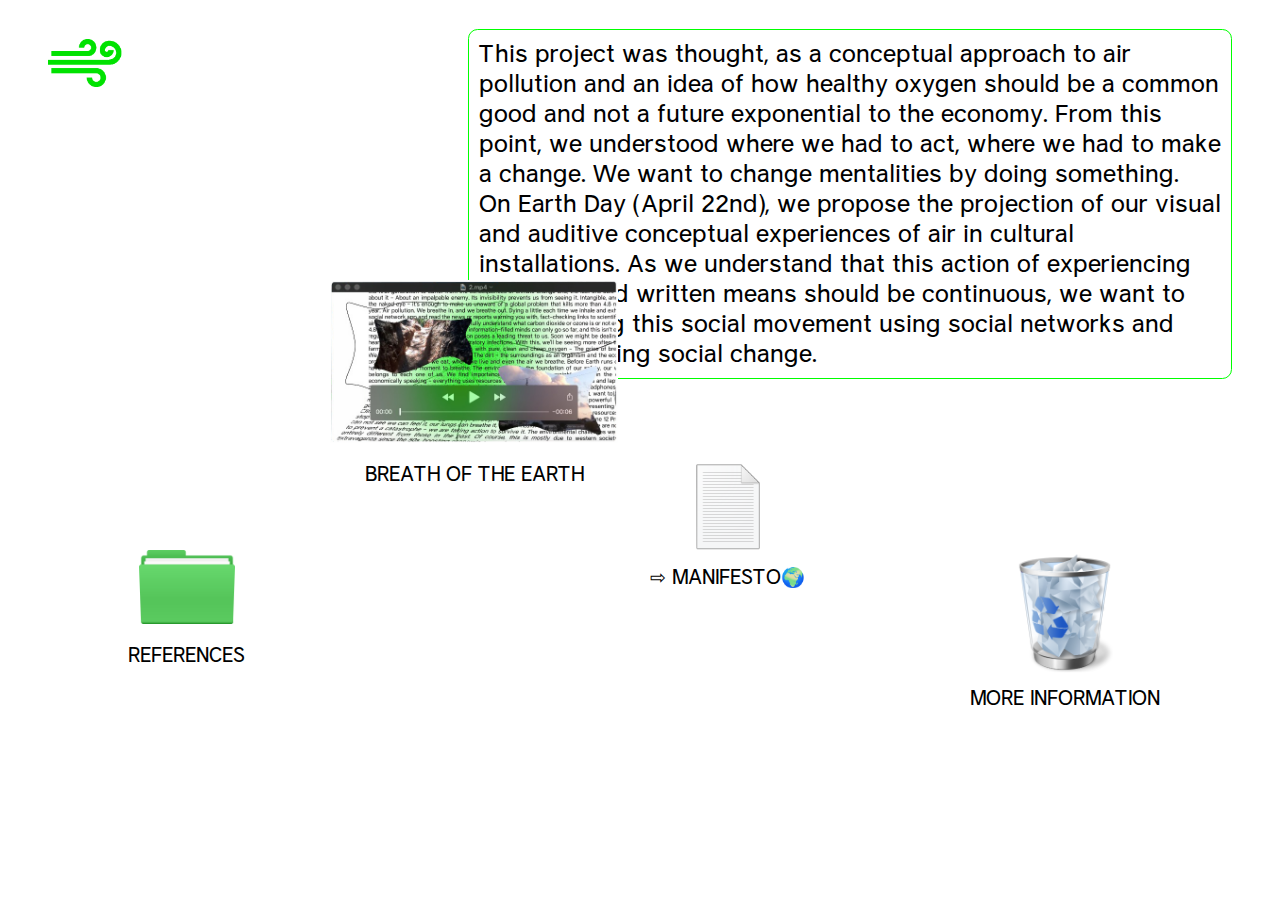
<file: index.html>
<!DOCTYPE html>
<html lang="en">

<head>
    <meta charset="UTF-8">
    <meta name="viewport" content="width=device-width, initial-scale=1.0">
    <link rel="stylesheet" href="css/style.css" type="text/css">
    <link rel="stylesheet" href="css/grids.css">
    <link rel="apple-touch-icon" sizes="180x180" href="apple-touch-icon.png">
    <link rel="icon" type="image/png" sizes="32x32" href="favicon-32x32.png">
    <link rel="icon" type="image/png" sizes="16x16" href="favicon-16x16.png">
    <link rel="manifest" href="site.webmanifest">
    <meta name="msapplication-TileColor" content="#da532c">
    <meta name="theme-color" content="#ffffff">
    <title>BREATH OF THE EARTH</title>
</head>

<body>
    <header class="container menu-tablet-pro">
        <div class="col-md-4 col-sm-12 col-xs-12">
            <div id="drag-object-air">
                <div class="selected-object-air">
                    <img class="air-icon" src="img/wind.png" alt="wind icon">
                </div>
            </div>
        </div>

        <div class="index-text col-md-8 col-sm-12 col-xs-12">
            This project was thought, as a conceptual approach to air pollution and an idea of how healthy oxygen should
            be a common good and not a future exponential to the economy. From this point, we understood where we had to
            act, where we had to make a change. We want to change mentalities by doing something. <br>
            On Earth Day (April 22nd), we propose the projection of our visual and auditive conceptual experiences of
            air in cultural installations. As we understand that this action of experiencing by visual and written means
            should be continuous, we want to keep feeding this social movement using social networks and design to bring
            social change.
        </div>
    </header>
    <main class="container menu">
        <div id="drag-object" class="col-sm-6 col-xs-12">
            <div class="selected-object"><img class="notepad" src="img/txt-file-icon-1184.png"
                    alt="paper icon for written call to action">
                <li>
                    <ul><a href="manifesto.html">⇨ MANIFESTO🌍</a></ul>
                </li>
            </div>
        </div>

        <div id="drag-object-2" class="col-sm-6 col-xs-12">
            <div class="selected-object"><img class="material" src="img/material.jpg"
                    alt="animation screenshot from video player"></div>
            <li>
                <ul><a href="oxygen.html">BREATH OF THE EARTH</a></ul>
            </li>
        </div>

        <div id="drag-object-3" class="col-sm-6 col-xs-12">
            <div class="selected-object"><img class="references" src="img/directory-icon-png-12409.png"
                    alt="references icon folder"></div>
            <li>
                <ul><a href="references/WHY-AIR-REFERENCES.pdf">REFERENCES</a></ul>
            </li>
        </div>

        <div id="drag-object-4" class="col-sm-6 col-xs-12">
            <div class="selected-object"><img class="social" src="img/instagram-icon-957.png" alt="instagram icon">
                <li>
                    <ul><a href="information.html">MORE INFORMATION</a></ul>
                </li>
            </div>
        </div>
    </main>
    <script src="js/script.js"></script>
</body>

</html>
</file>
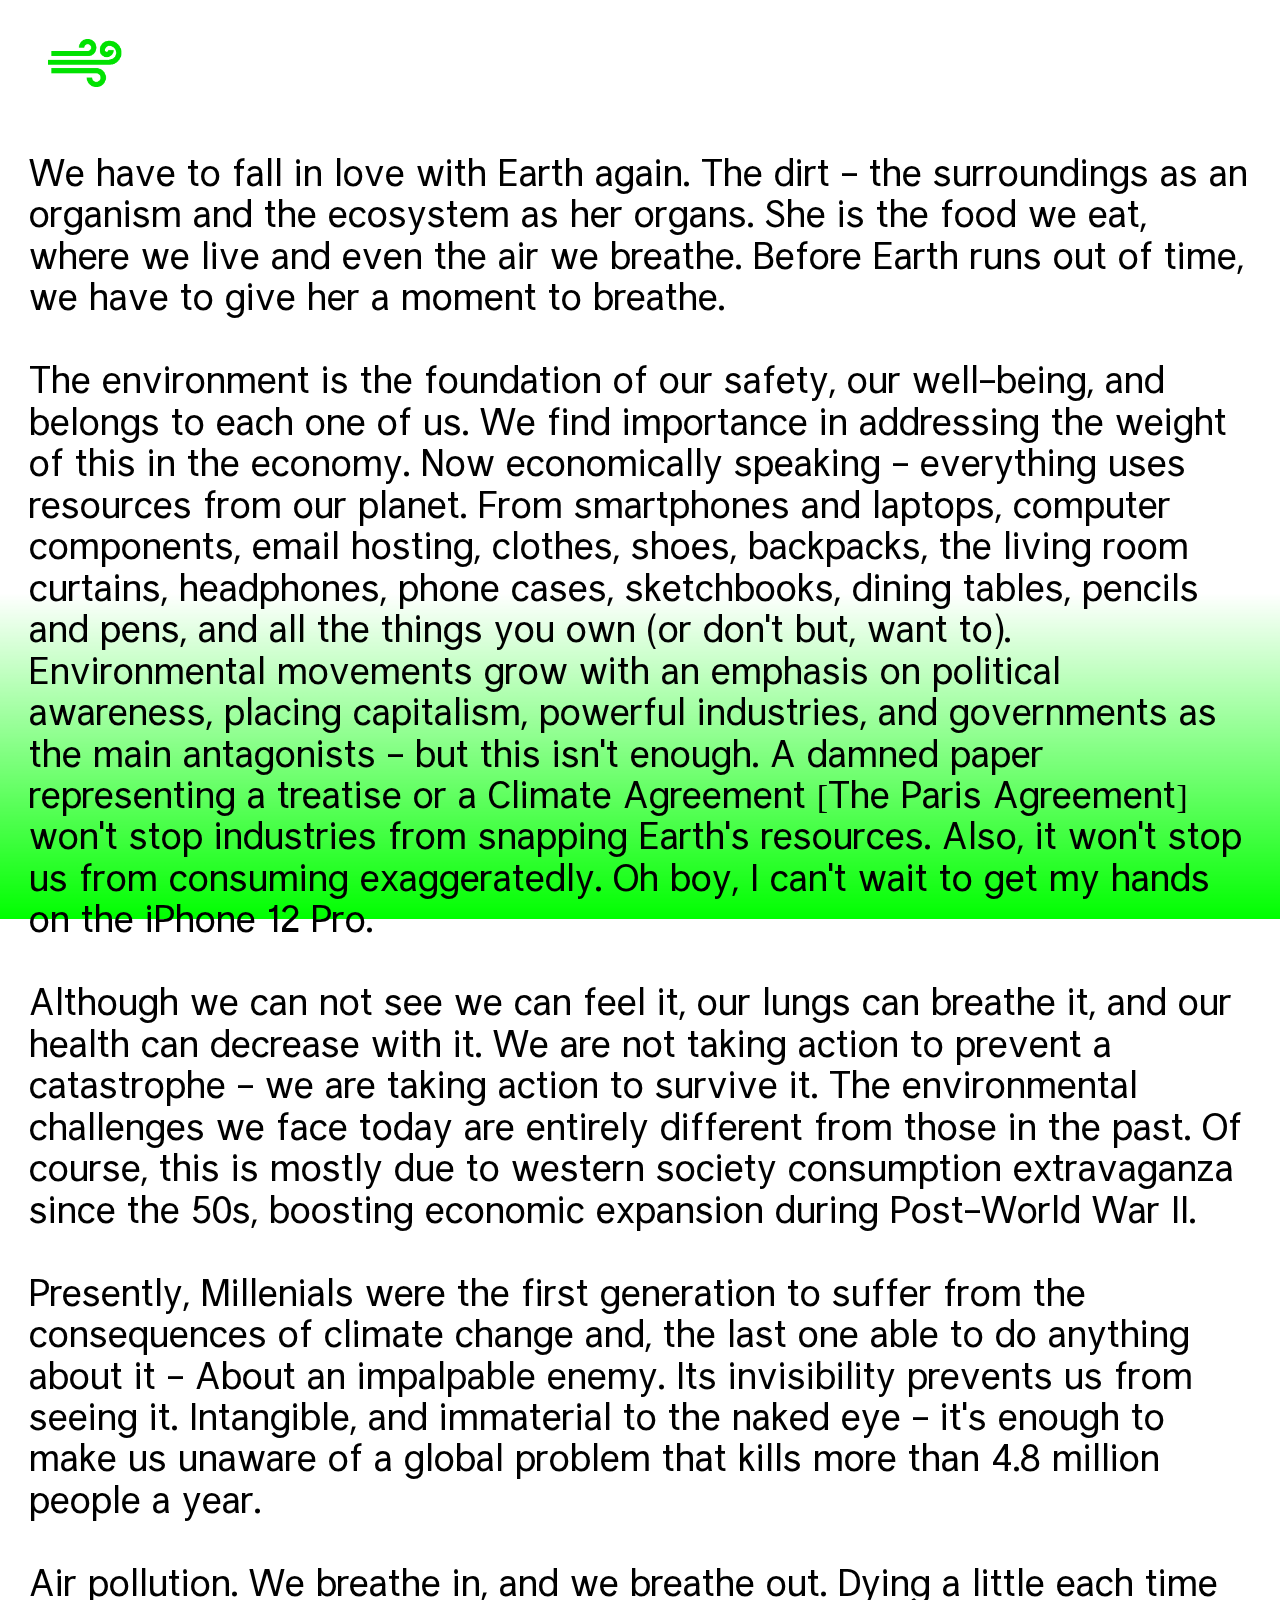
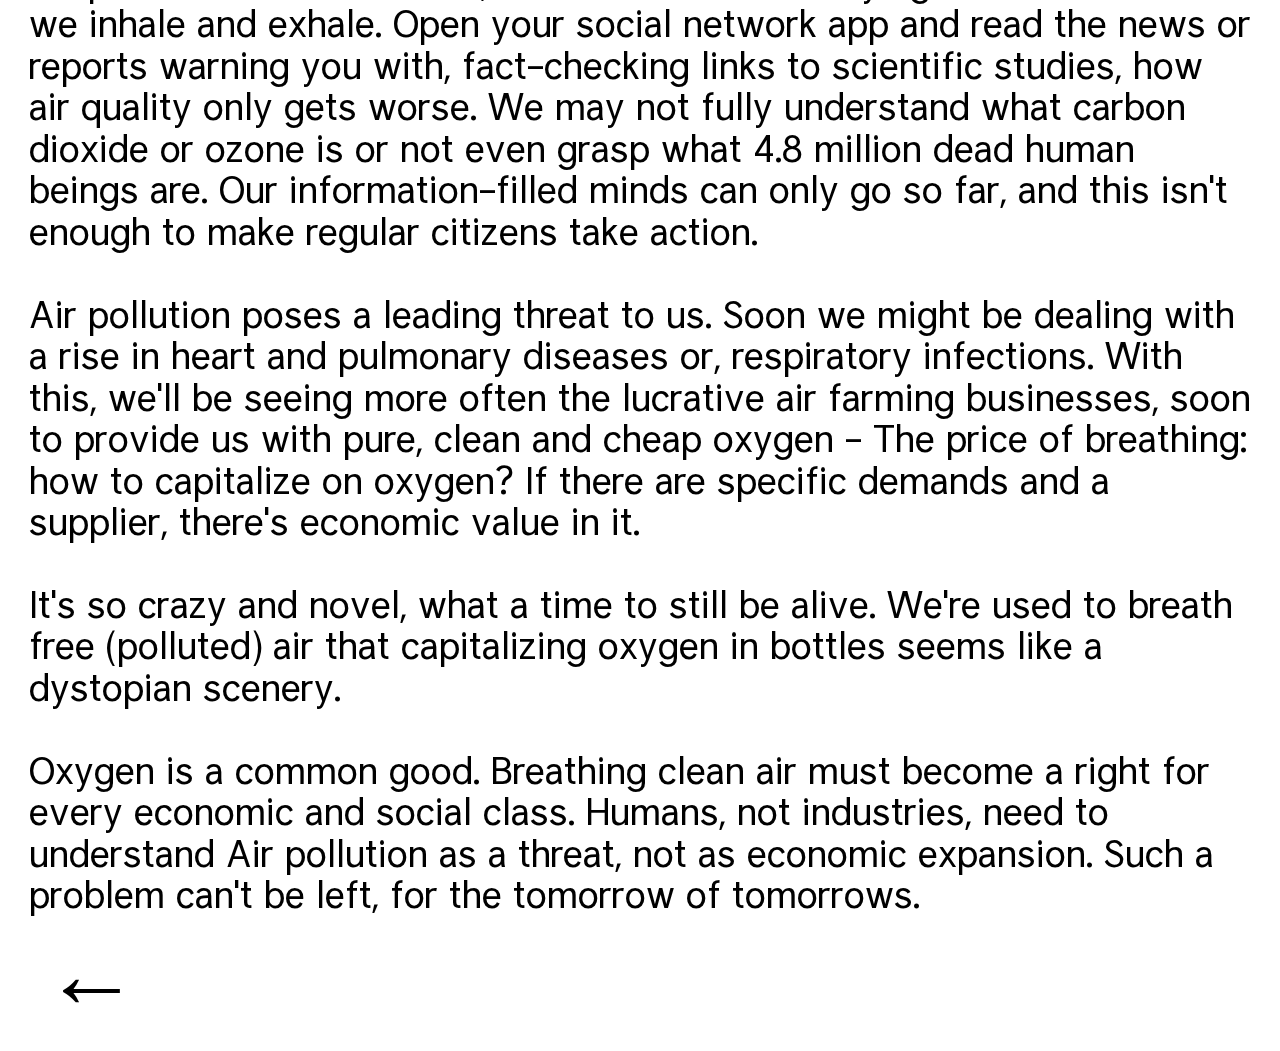
<file: calltoaction.html>
<!DOCTYPE html>
<html lang="en">
<head>
    <meta charset="UTF-8">
    <meta name="viewport" content="width=device-width, initial-scale=1.0">
    <link rel="stylesheet" href="css/style.css" type="text/css">
    <link rel="stylesheet" href="css/grids.css">
    <link rel="apple-touch-icon" sizes="180x180" href="apple-touch-icon.png">
    <link rel="icon" type="image/png" sizes="32x32" href="favicon-32x32.png">
    <link rel="icon" type="image/png" sizes="16x16" href="favicon-16x16.png">
    <link rel="manifest" href="site.webmanifest">
    <meta name="msapplication-TileColor" content="#da532c">
    <meta name="theme-color" content="#ffffff">
    <title>CALL TO ACTION</title>
</head>
<body>
    <header class="container">
        <div class=" col-md-4 col-sm-12 col-xs-12">
            <div id="drag-object-air-calltoaction">
                <div class="selected-object-air">
                    <a href="index.html"><img class="air-icon" src="img/wind.png" alt="wind icon"></a>
                </div>
            </div>
        </div>    
    </header>
    <div class="container">
            <div class="manifesto col-md-12 col-sm-12 col-xs-12">
                We have to fall in love with Earth again. The dirt - the surroundings as an organism and the ecosystem as her organs. She is the food we eat, where we live and even the air we breathe. Before Earth runs out of time, we have to give her a moment to breathe. <br>
                <br>
                The environment is the foundation of our safety, our well-being, and belongs to each one of us. We find importance in addressing the weight of this in the economy. Now economically speaking - everything uses resources from our planet. From smartphones and laptops, computer components, email hosting, clothes, shoes, backpacks, the living room curtains, headphones, phone cases, sketchbooks, dining tables, pencils and pens, and all the things you own (or don't but, want to). 
                Environmental movements grow with an emphasis on political awareness, placing capitalism, powerful industries, and governments as the main antagonists - but this isn't enough. A damned paper representing a treatise or a Climate Agreement [The Paris Agreement] won't stop industries from snapping Earth's resources. Also, it won't stop us from consuming exaggeratedly. Oh boy, I can't wait to get my hands on the iPhone 12 Pro. <br>
                <br>
                Although we can not see we can feel it, our lungs can breathe it, and our health can decrease with it. We are not taking action to prevent a catastrophe - we are taking action to survive it. The environmental challenges we face today are entirely different from those in the past. Of course, this is mostly due to western society consumption extravaganza since the 50s, boosting economic expansion during Post-World War II. <br>
                <br>
                Presently, Millenials were the first generation to suffer from the consequences of climate change and, the last one able to do anything about it - About an impalpable enemy. 
                Its invisibility prevents us from seeing it. Intangible, and immaterial to the naked eye - it's enough to make us unaware of a global problem that kills more than 4.8 million people a year. <br>
                <br>
                Air pollution. We breathe in, and we breathe out. Dying a little each time we inhale and exhale. Open your social network app and read the news or reports warning you with, fact-checking links to scientific studies, how air quality only gets worse. We may not fully understand what carbon dioxide or ozone is or not even grasp what 4.8 million dead human beings are. Our information-filled minds can only go so far, and this isn't enough to make regular citizens take action. <br>
                <br>
                Air pollution poses a leading threat to us. Soon we might be dealing with a rise in heart and pulmonary diseases or, respiratory infections. With this, we'll be seeing more often the lucrative air farming businesses, soon to provide us with pure, clean and cheap oxygen - The price of breathing: how to capitalize on oxygen? If there are specific demands and a supplier, there's economic value in it. <br>
                <br>
                It's so crazy and novel, what a time to still be alive. We're used to breath free (polluted) air that capitalizing oxygen in bottles seems like a dystopian scenery. <br>
                <br>
                Oxygen is a common good. Breathing clean air must become a right for every economic and social class. Humans, not industries, need to understand Air pollution as a threat, not as economic expansion. Such a problem can't be left, for the tomorrow of tomorrows.
            </div>
        <div class="gradient-green"></div>
    </div>
</body>
<a href="index.html"><span class="back">&larr;</span></a>
</html>
</file>
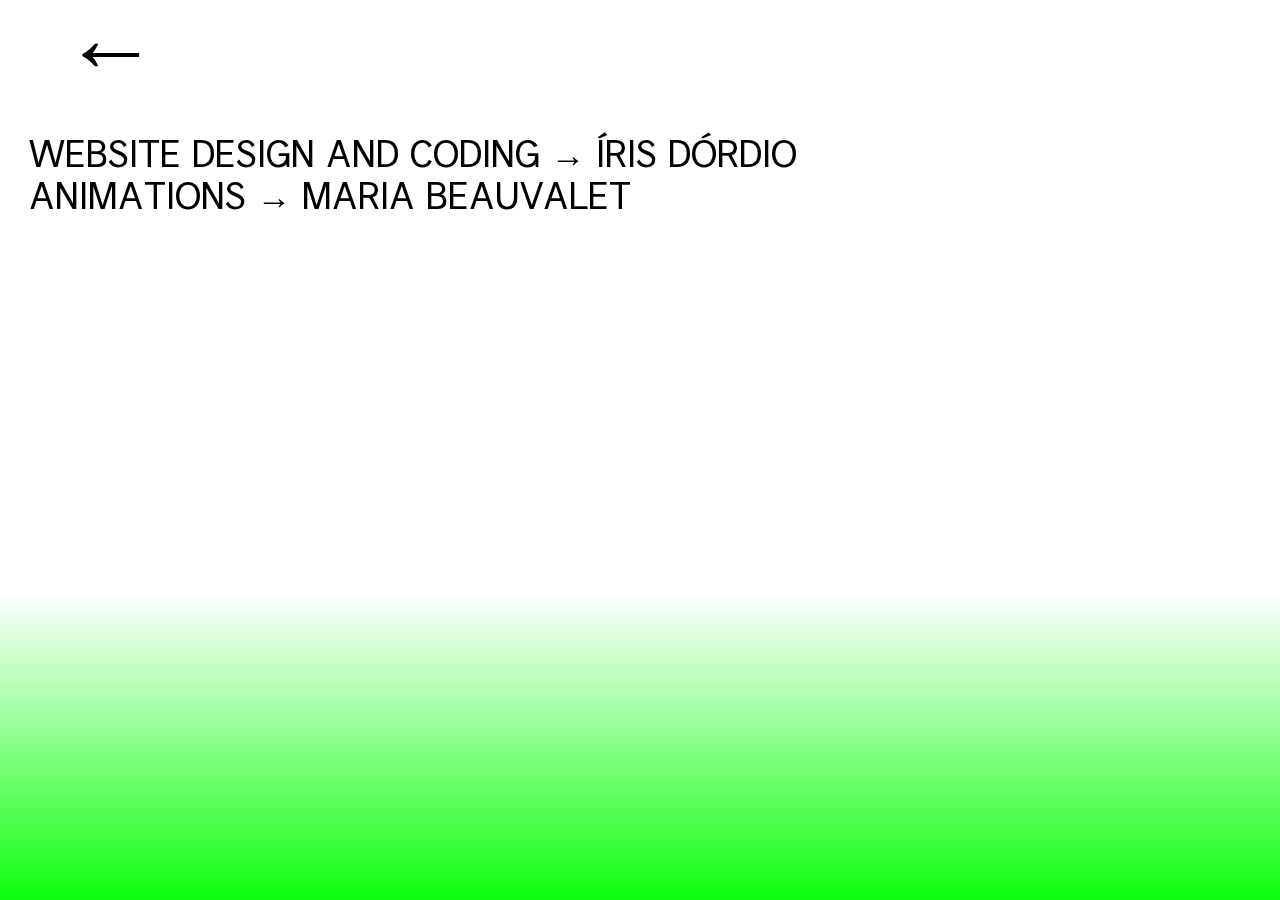
<file: information.html>
<!DOCTYPE html>
<html lang="en">

<head>
    <meta charset="UTF-8">
    <meta name="viewport" content="width=device-width, initial-scale=1.0">
    <link rel="stylesheet" href="css/style.css" type="text/css">
    <link rel="stylesheet" href="css/grids.css">
    <link rel="apple-touch-icon" sizes="180x180" href="apple-touch-icon.png">
    <link rel="icon" type="image/png" sizes="32x32" href="favicon-32x32.png">
    <link rel="icon" type="image/png" sizes="16x16" href="favicon-16x16.png">
    <link rel="manifest" href="site.webmanifest">
    <meta name="msapplication-TileColor" content="#da532c">
    <meta name="theme-color" content="#ffffff">
    <title>MANIFESTO</title>
</head>

<body>
    <header class="container">
        <a href="index.html">
            <div class="back">←</div>
        </a>
    </header>
    <div class="container">
        <div class="manifesto col-md-12 col-sm-12 col-xs-12">
            <div>
                WEBSITE DESIGN AND CODING → <a href="https://irisdordio.github.io/portfolio/" class="linkcolor">ÍRIS
                    DÓRDIO</a> <br>
                ANIMATIONS → <a href="http://dcm.etic.pt/2020/maria-beauvalet/index.html" class="linkcolor">MARIA
                    BEAUVALET</a>
            </div>
        </div>
        <div class="gradient-green"></div>
</body>

</html>
</file>
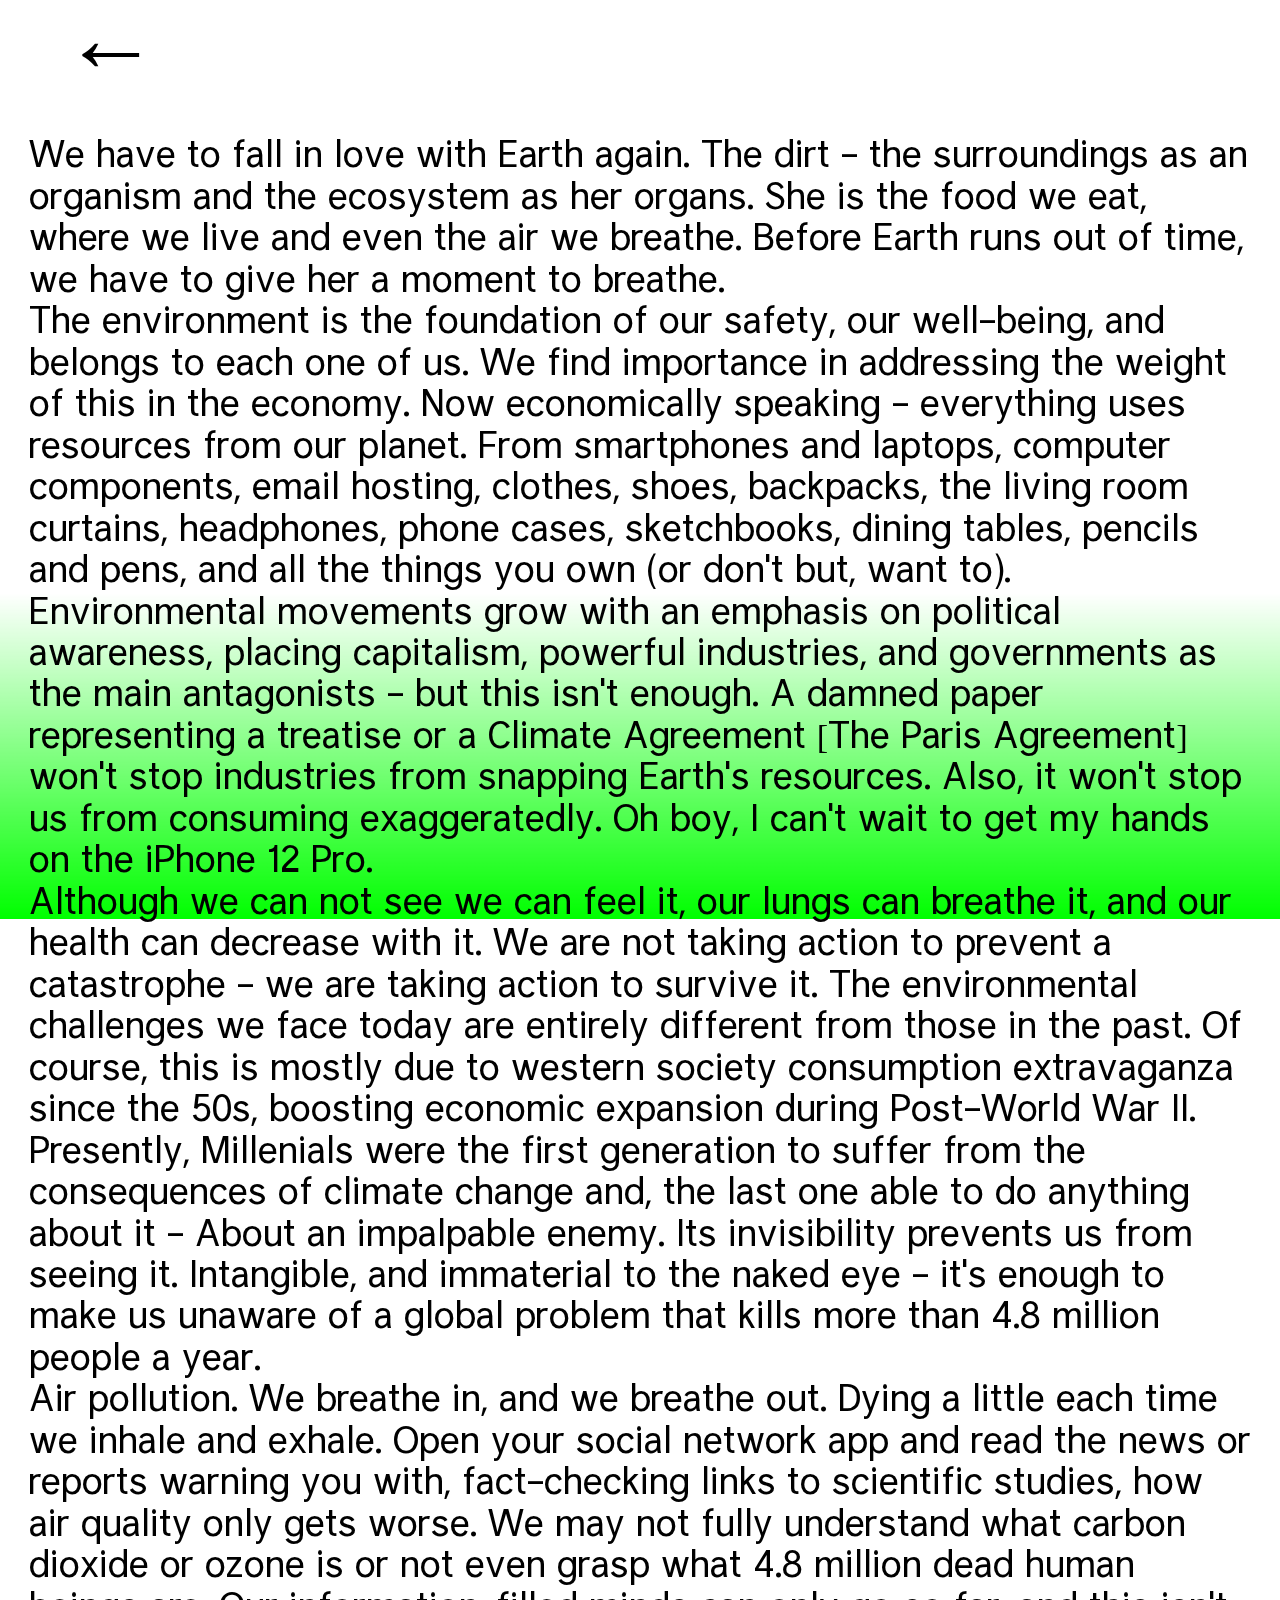
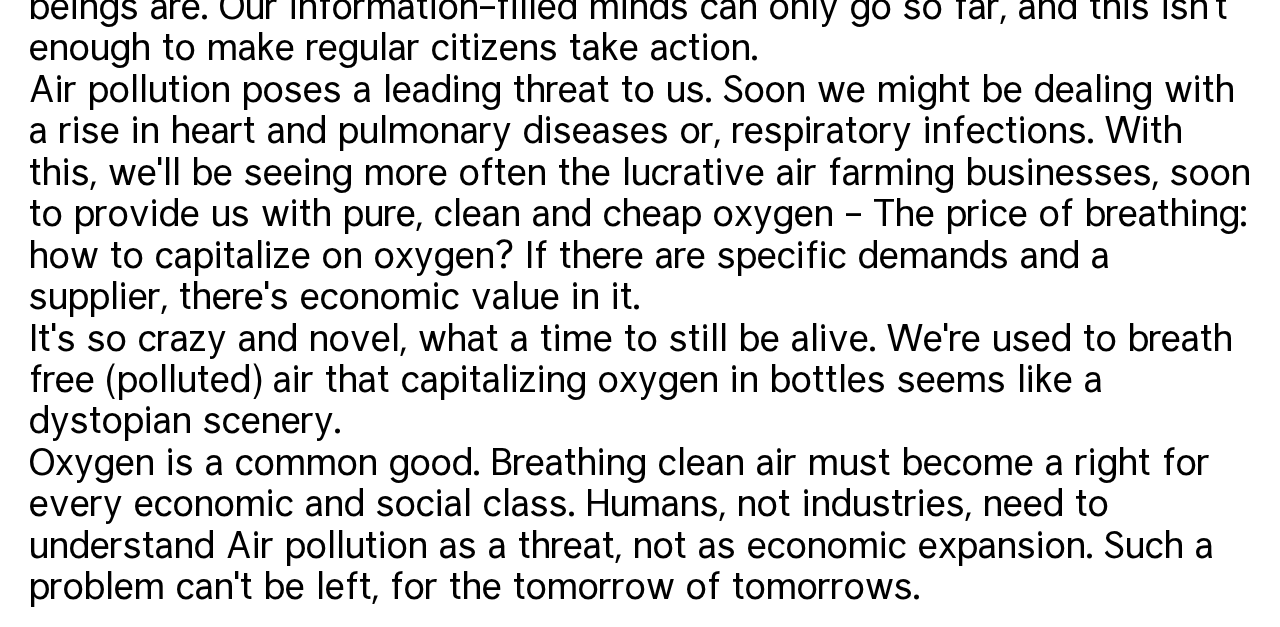
<file: manifesto.html>
<!DOCTYPE html>
<html lang="en">

<head>
    <meta charset="UTF-8">
    <meta name="viewport" content="width=device-width, initial-scale=1.0">
    <link rel="stylesheet" href="css/style.css" type="text/css">
    <link rel="stylesheet" href="css/grids.css">
    <link rel="apple-touch-icon" sizes="180x180" href="apple-touch-icon.png">
    <link rel="icon" type="image/png" sizes="32x32" href="favicon-32x32.png">
    <link rel="icon" type="image/png" sizes="16x16" href="favicon-16x16.png">
    <link rel="manifest" href="site.webmanifest">
    <meta name="msapplication-TileColor" content="#da532c">
    <meta name="theme-color" content="#ffffff">
    <title>MANIFESTO</title>
</head>

<body>
    <header class="container">
        <a href="index.html">
            <div class="back">←</div>
        </a>
    </header>
    <div class="container">
        <div class="manifesto col-md-12 col-sm-12 col-xs-12">
            <div class="marginbottom">
                We have to fall in love with Earth again. The dirt - the surroundings as an organism and the ecosystem
                as her organs. She is the food we eat, where we live and even the air we breathe. Before Earth runs out
                of time, we have to give her a moment to breathe.
            </div>
            <div class="marginbottom">
                The environment is the foundation of our safety, our well-being, and belongs to each one of us. We find
                importance in addressing the weight of this in the economy. Now economically speaking - everything uses
                resources from our planet. From smartphones and laptops, computer components, email hosting, clothes,
                shoes, backpacks, the living room curtains, headphones, phone cases, sketchbooks, dining tables, pencils
                and pens, and all the things you own (or don't but, want to).
                Environmental movements grow with an emphasis on political awareness, placing capitalism, powerful
                industries, and governments as the main antagonists - but this isn't enough. A damned paper representing
                a treatise or a Climate Agreement [The Paris Agreement] won't stop industries from snapping Earth's
                resources. Also, it won't stop us from consuming exaggeratedly. Oh boy, I can't wait to get my hands on
                the iPhone 12 Pro.
            </div>
            <div class="marginbottom">
                Although we can not see we can feel it, our lungs can breathe it, and our health can decrease with it.
                We are not taking action to prevent a catastrophe - we are taking action to survive it. The
                environmental challenges we face today are entirely different from those in the past. Of course, this is
                mostly due to western society consumption extravaganza since the 50s, boosting economic expansion during
                Post-World War II.
            </div>
            <div class="marginbottom">
                Presently, Millenials were the first generation to suffer from the consequences of climate change and,
                the last one able to do anything about it - About an impalpable enemy.
                Its invisibility prevents us from seeing it. Intangible, and immaterial to the naked eye - it's enough
                to make us unaware of a global problem that kills more than 4.8 million people a year.
            </div>
            <div class="marginbottom">
                Air pollution. We breathe in, and we breathe out. Dying a little each time we inhale and exhale. Open
                your social network app and read the news or reports warning you with, fact-checking links to scientific
                studies, how air quality only gets worse. We may not fully understand what carbon dioxide or ozone is or
                not even grasp what 4.8 million dead human beings are. Our information-filled minds can only go so far,
                and this isn't enough to make regular citizens take action.
            </div>
            <div class="marginbottom">
                Air pollution poses a leading threat to us. Soon we might be dealing with a rise in heart and pulmonary
                diseases or, respiratory infections. With this, we'll be seeing more often the lucrative air farming
                businesses, soon to provide us with pure, clean and cheap oxygen - The price of breathing: how to
                capitalize on oxygen? If there are specific demands and a supplier, there's economic value in it.
            </div>
            <div class="marginbottom">
                It's so crazy and novel, what a time to still be alive. We're used to breath free (polluted) air that
                capitalizing oxygen in bottles seems like a dystopian scenery.
            </div>
            <div class="marginbottom2">
                Oxygen is a common good. Breathing clean air must become a right for every economic and social class.
                Humans, not industries, need to understand Air pollution as a threat, not as economic expansion. Such a
                problem can't be left, for the tomorrow of tomorrows.
            </div>
        </div>
        <div class="gradient-green"></div>
</body>

</html>
</file>
<file: css/style.css>
* {
    margin: 0;
    padding: 0;
    box-sizing: border-box;
}

@font-face {
    font-family: "airland";
    src: url("fonts/GLYPHWORLD-AIRLAND.woff2") format("woff2"), 
         url("fonts/GLYPHWORLD-AIRLAND.woff") format("woff"); 
    font-weight: normal;
    font-style: normal;
}

@font-face {
    font-family: 'animalsoul';
    src: url('fonts/glyphworld-animalsoul-webfont.woff2') format('woff2'),
         url('fonts/glyphworld-animalsoul-webfont.woff') format('woff');
    font-weight: normal;
    font-style: normal;
}

:root {
    font-size: 1.5vw;
    line-height: 1.4em;
}

a {
    color: #000;
    text-decoration: none;
    
}

ul {
    font-family: 'airland'
}

ul:hover {
    text-decoration: underline;
}

/*------------------*
        menus  
*------------------*/
#drag-object {
    position: absolute;
    z-index: 9;
    text-align: center;
    left: 50%;
    top: 50%;
    list-style: none;
}

#drag-object-air {
    position: absolute;
    z-index: 9;
    list-style: none;
}
  
#drag-object-2 {
    position: absolute;
    z-index: 9;
    text-align: center;
    left: 25%;
    top: 30%;
    List-style: none;
}

#drag-object-3 {
    position: absolute;
    z-index: 9;
    text-align: center;
    left: 10%;
    top: 60%;
    List-style: none;
}

#drag-object-4 {
    position: absolute;
    z-index: 9;
    text-align: center;
    left: 75%;
    top: 60%;
    List-style: none;
}

.selected-object {
    padding: 10px;
    cursor: move;
    z-index: 10;
}

.selected-object-air {
    padding: 10px;
    cursor: move;
    z-index: 10;
}

/*------------------*
    menus > ICONS
*------------------*/

.notepad {
    width: 5rem;
}

.material {
    width: 15rem;
}

.references {
    width: 5rem;
}

.social {
    width: 5rem;
}

/*------------------*
        home
*------------------*/
.index-text {
    font-family: 'airland';
    font-size: 1.2rem;
    line-height: 1.3em;
    margin: 1.5rem 1.5rem;
    border: solid .1rem rgb(0, 255, 0);
    border-radius: .5rem ;
    padding: .5rem;
}

.air-icon {
    margin: 1.5rem 1rem;
    width: 4rem;
}

/*------------------*
    CALL TO ACTION 
*------------------*/
div.manifesto {
    font-family: 'airland';
    font-size: 1.8rem;
    line-height: 1.2em;
    margin: 1rem .5rem;
}

/*------------------*
        gallery 
*------------------*/
.gallery {
    margin: 1.5rem .5rem;
    padding: 1.5rem;
}
/*------------------*
    background  
*------------------*/
.gradient-green {
    z-index: -2;
    margin: -1rem;
    padding: -1rem;
    height: 17rem;
    width: 100%;
    position: fixed;
    bottom: 0;
    background-image: linear-gradient(180deg, rgba(0,255,0,0), rgba(0,255,0,1));
    mix-blend-mode: hue;
}

/*------------------*
        footer  
*------------------*/
.back {
    font-family: Arial;
    display: inline-block;
    margin: 1rem 0 1.5rem 1.5rem;
    font-size: 5rem;
    border-radius: 2rem;
    color: #000;
    width: 6.5rem;
    height: 3.5rem;
    line-height: 2rem;
    text-align: center;
}

.back:hover {
    text-decoration: underline;
}

/*------------------*
    media queries  
*------------------*/
@media screen and (max-width: 1025px) {
    :root {
        font-size: 2.5vw; 
    }

    #drag-object, #drag-object-2, #drag-object-3, #drag-object-4 {
        left: auto;
        top: auto;
        position: relative;
        display: inline-block;
        align-content: center;
    }

    .notepad {
        width: 9rem;
    }

    .references {
        width: 7rem;
    }

    .social {
        width: 8.5rem;
    }

    ul {
        text-decoration: underline;
    }

    .back {
        text-decoration: underline;
    }
}

@media screen and (max-width: 769px) {
    :root{
        font-size: 2.5vw;
    }

    ul {
        text-decoration: underline;
    }

    .back {
        text-decoration: underline;
    }

}

@media screen and (max-width: 577px) {
    :root{
        font-size: 4vw;
    }
    .menu {
        margin-bottom: 1.5rem;
    }

    ul {
        text-decoration: underline;
    }

    #drag-object-air {
    position: relative;
    margin-bottom: -3rem;
    text-align: center;
    }

    #drag-object, #drag-object-2, #drag-object-3, #drag-object-4 {
            left: auto;
            top: auto;
            position: relative;
            display: inline-block;
            align-content: center;
    }

    .material {
            width: 8rem;
    }

    .social {
            width: 7rem;
    }

    .back {
        text-decoration: underline;
    }

}
</file>
<file: css/grids.css>
.container{
   display: grid;
   grid-template-columns: repeat(12, 1fr);
   gap: 1rem;
   padding: 0 1rem;
}

.col-md-1, .col-md-2, .col-md-3, .col-md-4, .col-md-5, .col-md-6, .col-md-7, .col-md-8, .col-md-9, 
.col-md-10, .col-md-11, .col-md-12{
    grid-column: span 12;
}


.col-sm-1, .col-sm-2, .col-sm-3, .col-sm-4, .col-sm-5, .col-sm-6, .col-sm-7, .col-sm-8, .col-sm-9, 
.col-sm-10, .col-sm-11, .col-sm-12{
    grid-column: span 12;
}

.col-xs-1{
    grid-column: span 1;
}

.col-xs-2{
    grid-column: span 2;
}

.col-xs-3{
    grid-column: span 3;
}

.col-xs-4{
    grid-column: span 4;
}

.col-xs-5{
    grid-column: span 5;
}

.col-xs-6{
    grid-column: span 6;
}

.col-xs-7{
    grid-column: span 7;
}

.col-xs-8{
    grid-column: span 8;
}

.col-xs-9{
    grid-column: span 9;
}

.col-xs-10{
    grid-column: span 10;
}

.col-xs-11{
    grid-column: span 11;
}

.col-xs-12{
    grid-column: span 12;
}

@media screen and (min-width: 576px) {

    .col-sm-1{
        grid-column: span 1;
    }
    
    .col-sm-2{
        grid-column: span 2;
    }
    
    .col-sm-3{
        grid-column: span 3;
    }
    
    .col-sm-4{
        grid-column: span 4;
    }
    
    .col-sm-5{
        grid-column: span 5;
    }
    
    .col-sm-6{
        grid-column: span 6;
    }
    
    .col-sm-7{
        grid-column: span 7;
    }
    
    .col-sm-8{
        grid-column: span 8;
    }
    
    .col-sm-9{
        grid-column: span 9;
    }
    
    .col-sm-10{
        grid-column: span 10;
    }
    
    .col-sm-11{
        grid-column: span 11;
    }
    
    .col-sm-12{
        grid-column: span 12;
    }

}


@media screen and (min-width: 768px) {
    .col-md-1, .col-md-2, .col-md-3, .col-md-4, .col-md-5, .col-md-6, .col-md-7, .col-md-8, .col-md-9, .col-md-10, .col-md-11, .col-md-12{
        grid-column: span 12;
    }    

    .col-md-1{
        grid-column: span 1;
    }
    
    .col-md-2{
        grid-column: span 2;
    }
    
    .col-md-3{
        grid-column: span 3;
    }
    
    .col-md-4{
        grid-column: span 4;
    }
    
    .col-md-5{
        grid-column: span 5;
    }
    
    .col-md-6{
        grid-column: span 6;
    }
    
    .col-md-7{
        grid-column: span 7;
    }
    
    .col-md-8{
        grid-column: span 8;
    }
    
    .col-md-9{
        grid-column: span 9;
    }
    
    .col-md-10{
        grid-column: span 10;
    }
    
    .col-md-11{
        grid-column: span 11;
    }
    
    .col-md-12{
        grid-column: span 12;
    }

}
</file>
